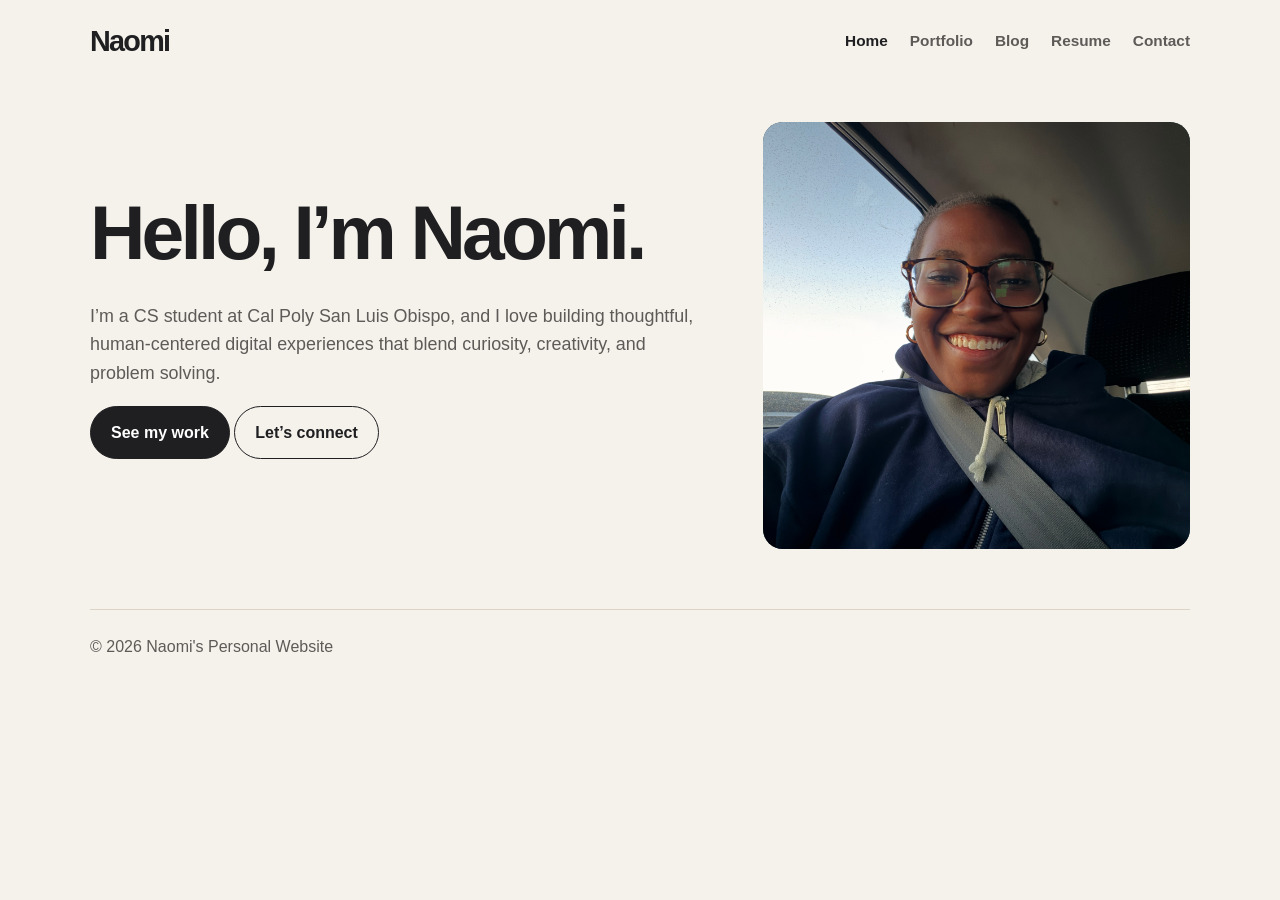
<file: index.html>
<!DOCTYPE html>
<html lang="en">
  <head>
    <meta charset="UTF-8" />
    <meta name="viewport" content="width=device-width, initial-scale=1.0" />
    <title>Naomi | Personal Website</title>
    <link rel="stylesheet" href="styles.css" />
  </head>
  <body>
    <header class="site-header">
      <a class="brand" href="index.html">Naomi</a>
      <nav aria-label="Main navigation">
        <ul class="nav-list">
          <li><a href="index.html" aria-current="page">Home</a></li>
          <li><a href="portfolio.html">Portfolio</a></li>
          <li><a href="blog.html">Blog</a></li>
          <li><a href="resume.html">Resume</a></li>
          <li><a href="contact.html">Contact</a></li>
        </ul>
      </nav>
    </header>

    <main class="page-shell">
      <section class="hero" aria-labelledby="home-title">
        <div>
          <h1 id="home-title">Hello, I’m Naomi.</h1>
          <p class="lede">
            I’m a CS student at Cal Poly San Luis Obispo, and I love building thoughtful,
            human-centered digital experiences that blend curiosity, creativity, and problem solving.
          </p>

          <div class="hero-actions">
            <a class="button" href="portfolio.html">See my work</a>
            <a class="button secondary" href="contact.html">Let’s connect</a>
          </div>
        </div>

        <div class="portrait-panel" aria-label="Profile introduction card">
           <div class="portrait-circle" aria-hidden="true">
             <img
               src="IMG_0418.JPG"
               alt="Naomi portrait"
               class="profile-photo"
             />
           </div>
         </div>
       </div>
      </section>
    </main>

    <footer>© 2026 Naomi's Personal Website </footer>
  </body>
</html>
</file>
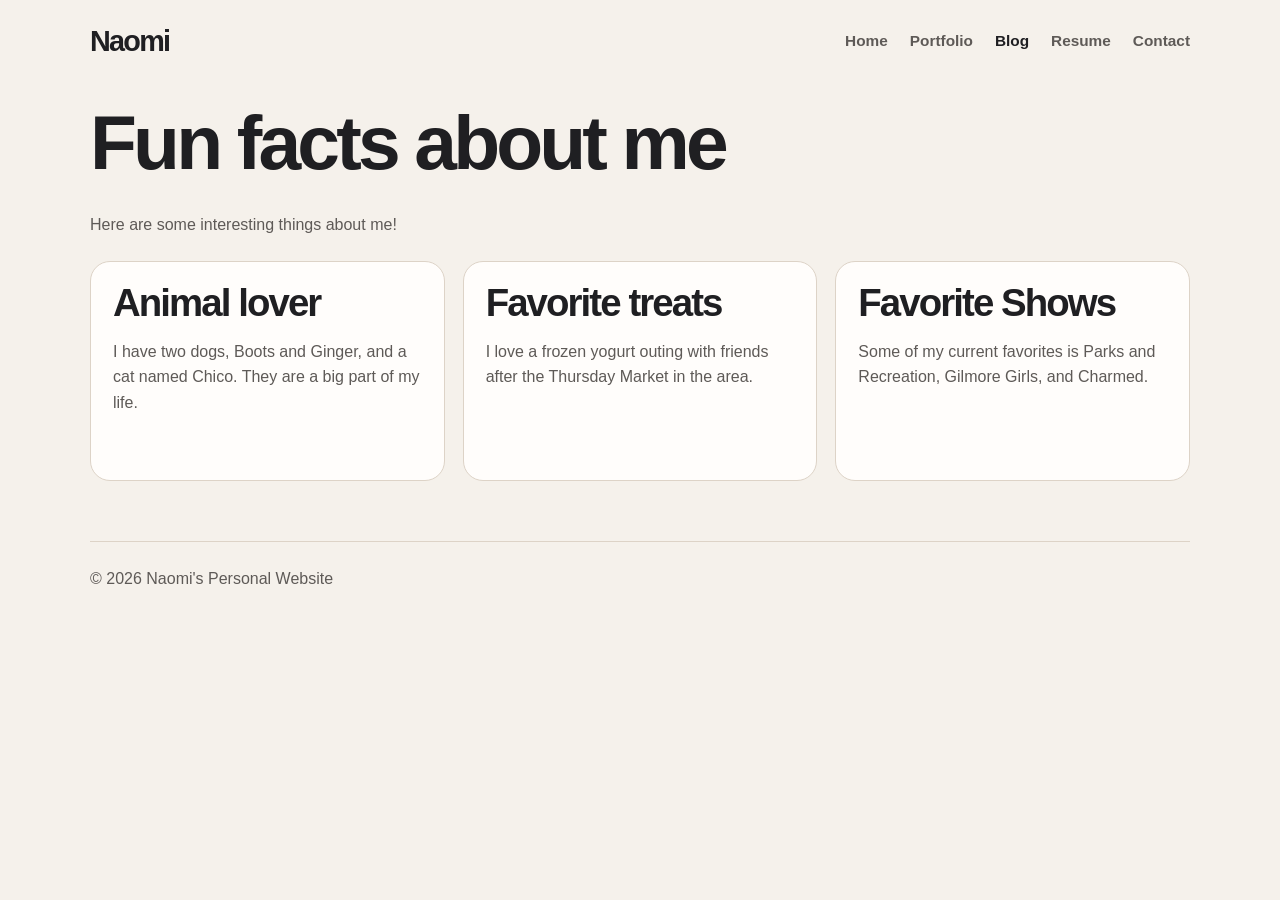
<file: blog.html>
<!DOCTYPE html>
<html lang="en">
  <head>
    <meta charset="UTF-8" />
    <meta name="viewport" content="width=device-width, initial-scale=1.0" />
    <title>Blog | Naomi</title>
    <link rel="stylesheet" href="styles.css" />
  </head>
  <body>
    <header class="site-header">
      <a class="brand" href="index.html">Naomi</a>
      <nav aria-label="Main navigation">
        <ul class="nav-list">
          <li><a href="index.html">Home</a></li>
          <li><a href="portfolio.html">Portfolio</a></li>
          <li><a href="blog.html" aria-current="page">Blog</a></li>
          <li><a href="resume.html">Resume</a></li>
          <li><a href="contact.html">Contact</a></li>
        </ul>
      </nav>
    </header>

    <main class="page-shell">
      <div class="section-heading">
        <h1>Fun facts about me</h1>
        <p>Here are some interesting things about me!</p>
      </div>

      <div class="card-grid">
        <article class="card">
          <h2>Animal lover</h2>
          <p>I have two dogs, Boots and Ginger, and a cat named Chico. They are a big part of my life.</p>
        </article>

        <article class="card">
          <h2>Favorite treats</h2>
          <p>I love a frozen yogurt outing with friends after the Thursday Market in the area.</p>
        </article>

        <article class="card">
          <h2>Favorite Shows</h2>
          <p>Some of my current favorites is Parks and Recreation, Gilmore Girls, and Charmed.</p>
        </article>
      </div>
    </main>

    <footer>© 2026 Naomi's Personal Website</footer>
  </body>
</html>
</file>
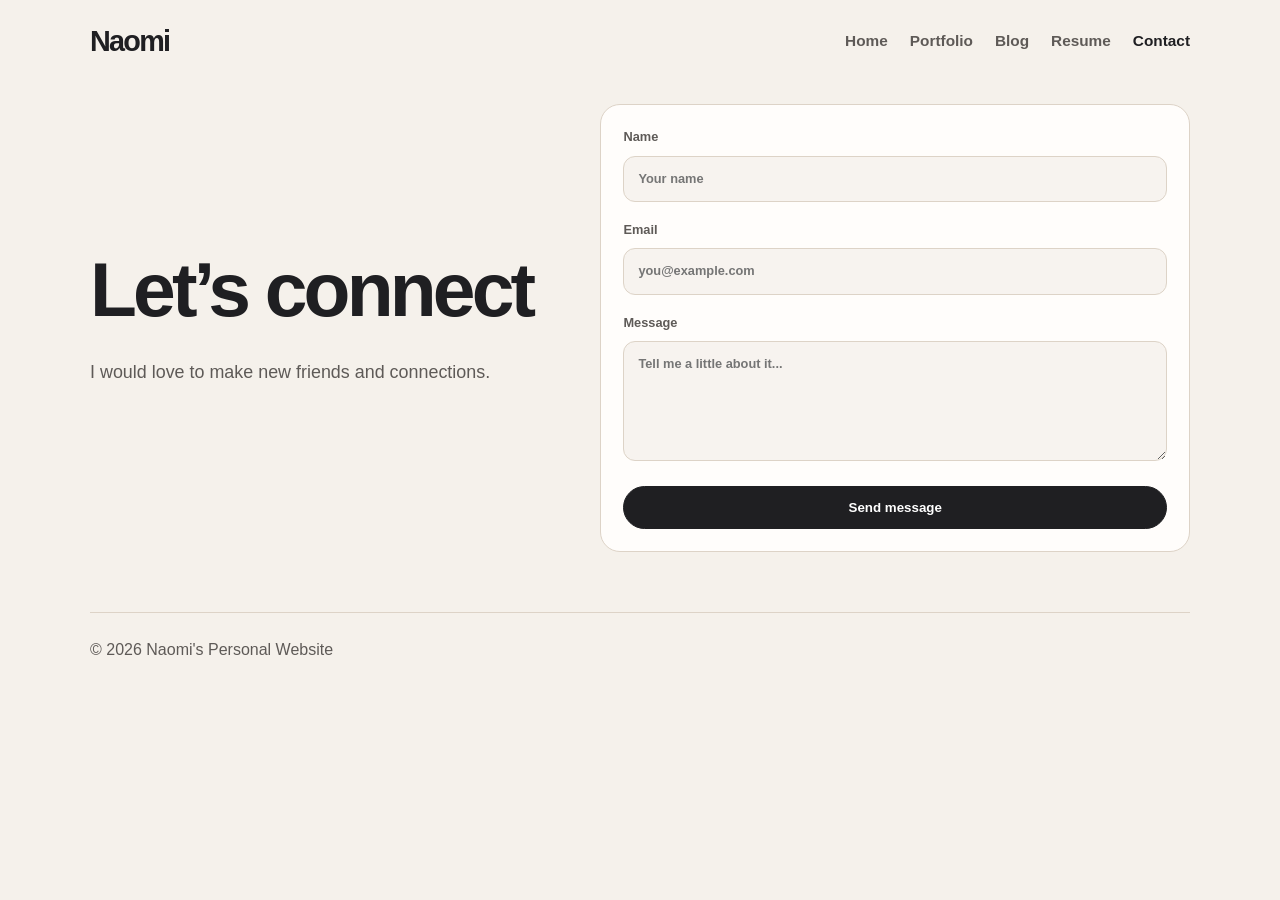
<file: contact.html>
<!DOCTYPE html>
<html lang="en">
  <head>
    <meta charset="UTF-8" />
    <meta name="viewport" content="width=device-width, initial-scale=1.0" />
    <title>Contact | Naomi</title>
    <link rel="stylesheet" href="styles.css" />
  </head>
  <body>
    <header class="site-header">
      <a class="brand" href="index.html">Naomi</a>
      <nav aria-label="Main navigation">
        <ul class="nav-list">
          <li><a href="index.html">Home</a></li>
          <li><a href="portfolio.html">Portfolio</a></li>
          <li><a href="blog.html">Blog</a></li>
          <li><a href="resume.html">Resume</a></li>
          <li><a href="contact.html" aria-current="page">Contact</a></li>
        </ul>
      </nav>
    </header>

    <main class="page-shell">
      <div class="contact-layout">
        <div>
          <h1>Let’s connect</h1>
          <p class="lede">I would love to make new friends and connections.</p>
        </div>

        <div class="contact-card">
          <form>
            <label for="name">
              Name
              <input id="name" name="name" type="text" placeholder="Your name" />
            </label>
            <label for="email">
              Email
              <input id="email" name="email" type="email" placeholder="you@example.com" />
            </label>
            <label for="message">
              Message
              <textarea id="message" name="message" placeholder="Tell me a little about it..."></textarea>
            </label>
            <button class="button" type="submit">Send message</button>
          </form>
        </div>
      </div>
    </main>

    <footer>© 2026 Naomi's Personal Website</footer>
  </body>
</html>
</file>
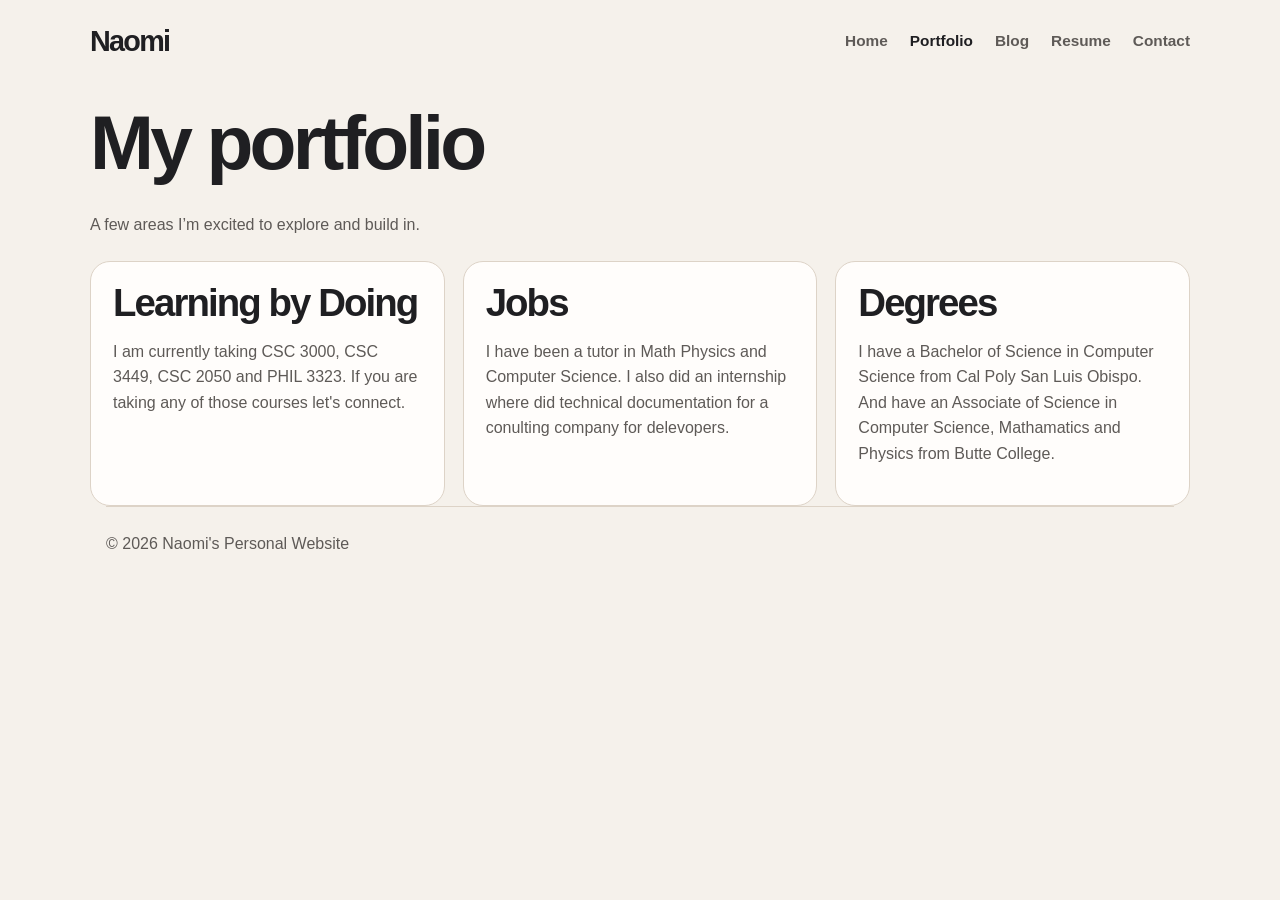
<file: portfolio.html>
<!DOCTYPE html>
<html lang="en">
  <head>
    <meta charset="UTF-8" />
    <meta name="viewport" content="width=device-width, initial-scale=1.0" />
    <title>Portfolio | Naomi</title>
    <link rel="stylesheet" href="styles.css" />
  </head>
  <body>
    <header class="site-header">
      <a class="brand" href="index.html">Naomi</a>
      <nav aria-label="Main navigation">
        <ul class="nav-list">
          <li><a href="index.html">Home</a></li>
          <li><a href="portfolio.html" aria-current="page">Portfolio</a></li>
          <li><a href="blog.html">Blog</a></li>
          <li><a href="resume.html">Resume</a></li>
          <li><a href="contact.html">Contact</a></li>
        </ul>
      </nav>
    </header>

    <main class="page-shell">
      <div class="section-heading">
        <h1>My portfolio</h1>
        <p>A few areas I’m excited to explore and build in.</p>
      </div>

      <div class="card-grid">
        <article class="card">
          <h2>Learning by Doing</h2>
          <p>
            I am currently taking CSC 3000, CSC 3449, CSC 2050 and PHIL 3323. If you are taking any of those courses let's connect.
          </p>
        </article>

        <article class="card">
          <h2>Jobs</h2>
          <p>
              I have been a tutor in Math Physics and Computer Science. I also did an internship where did technical documentation for a conulting company for delevopers.
          </p>
        </article>

        <article class="card">
          <h2>Degrees</h2>
          <p>
            I have a Bachelor of Science in Computer Science from Cal Poly San Luis Obispo. And have an Associate of Science in Computer Science, Mathamatics and Physics from Butte College. 
          </p>
        </article>
      </div>

    
    <footer>© 2026 Naomi's Personal Website </footer>
  </body>
</html>
</file>
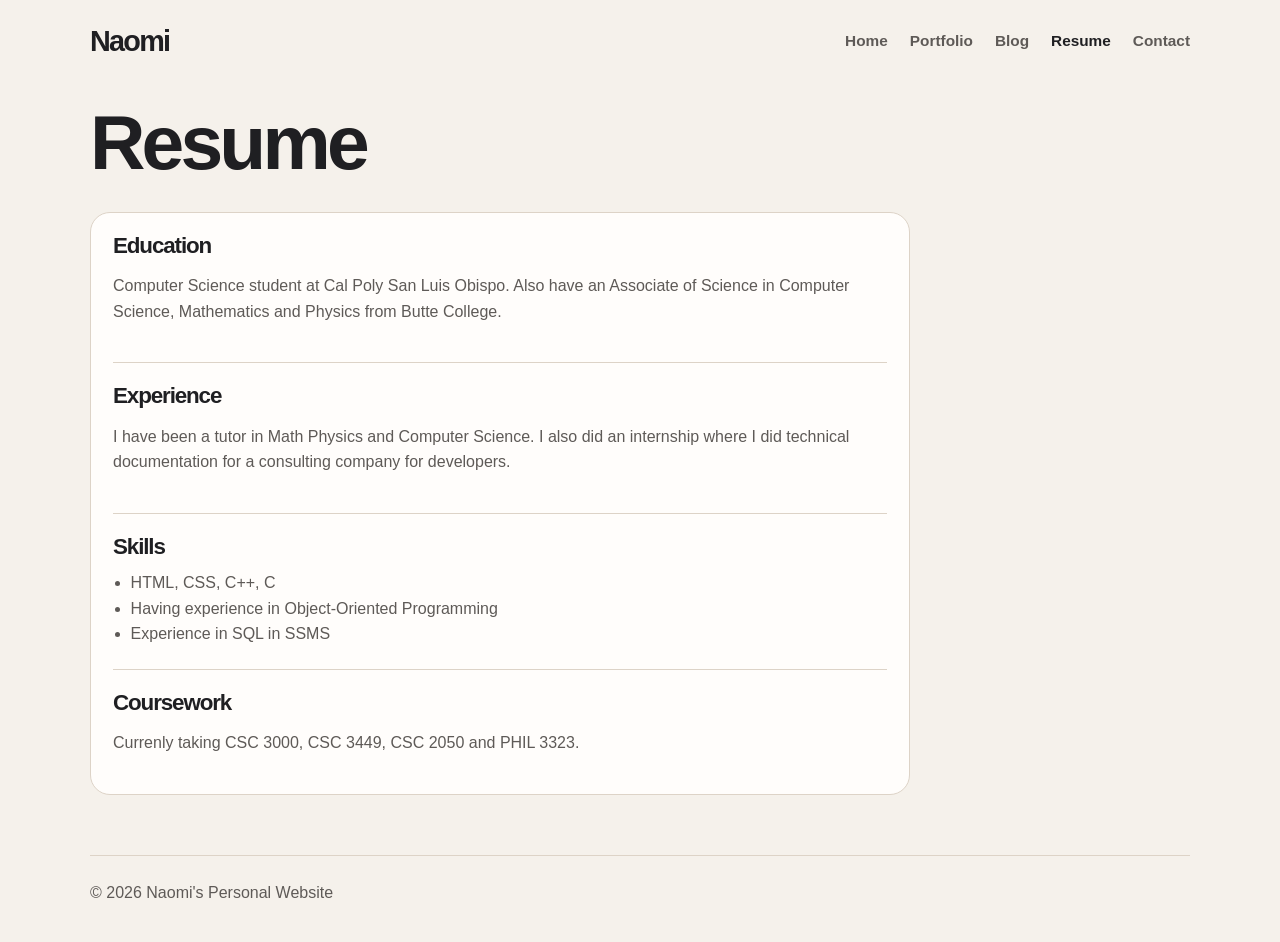
<file: resume.html>
<!DOCTYPE html>
<html lang="en">
  <head>
    <meta charset="UTF-8" />
    <meta name="viewport" content="width=device-width, initial-scale=1.0" />
    <title>Resume | Naomi</title>
    <link rel="stylesheet" href="styles.css" />
  </head>
  <body>
    <header class="site-header">
      <a class="brand" href="index.html">Naomi</a>
      <nav aria-label="Main navigation">
        <ul class="nav-list">
         <li><a href="index.html">Home</a></li>
         <li><a href="portfolio.html">Portfolio</a></li>
         <li><a href="blog.html">Blog</a></li>
         <li><a href="resume.html" aria-current="page">Resume</a></li>
         <li><a href="contact.html">Contact</a></li>
        </ul>
      </nav>
    </header>

    <main class="page-shell">
      <div class="section-heading">
        <h1>Resume</h1>
      </div>

      <div class="resume">
        <section class="section">
         <h2 class="section-title">Education</h2>
         <p>Computer Science student at Cal Poly San Luis Obispo. Also have an Associate of Science in Computer Science, Mathematics and Physics from Butte College.</p>
        </section>

        <section class="section">
         <h2 class="section-title">Experience</h2>
         <p>I have been a tutor in Math Physics and Computer Science. I also did an internship where I did technical documentation for a consulting company for developers.</p>
        </section>

        <section class="section">
         <h2 class="section-title">Skills</h2>
         <ul>
           <li>HTML, CSS, C++, C</li>
           <li> Having experience in Object-Oriented Programming</li>
           <li> Experience in SQL in SSMS</li>
         </ul>
        </section>

        <section class="section">
         <h2 class="section-title">Coursework</h2>
         <p>Currenly taking CSC 3000, CSC 3449, CSC 2050 and PHIL 3323.</p>
        </section>
      </div>
    </main>

    <footer>© 2026 Naomi's Personal Website</footer>
  </body>
</html>
</file>
<file: styles.css>
:root {
  --bg: #f5f1eb;
  --paper: #fffdfb;
  --ink: #1f1f22;
  --muted: #5e5a57;
  --line: #ddd3c7;
  --accent: #2f4f50;
}

* { box-sizing: border-box; }

html { scroll-behavior: smooth; }

body {
  margin: 0;
  background: var(--bg);
  color: var(--ink);
  font-family: Arial, Helvetica, sans-serif;
  line-height: 1.6;
}

a { color: inherit; text-decoration: none; }

img {
  display: block;
  max-width: 100%;
}

.site-header,
.page-shell,
footer {
  width: min(1100px, calc(100% - 32px));
  margin: 0 auto;
}

.site-header {
  display: flex;
  align-items: center;
  justify-content: space-between;
  padding: 18px 0 12px;
}

.brand {
  font-size: clamp(1.8rem, 2vw, 2.4rem);
  font-weight: 700;
  letter-spacing: -0.06em;
}

.nav-list {
  display: flex;
  gap: 22px;
  list-style: none;
  margin: 0;
  padding: 0;
}

.nav-list a {
  color: var(--muted);
  font-size: 0.96rem;
  font-weight: 600;
}

.nav-list a[aria-current="page"],
.nav-list a:hover {
  color: var(--ink);
}

.page-shell {
  padding: 28px 0 60px;
}

.hero {
  display: grid;
  grid-template-columns: 1.2fr 0.8fr;
  gap: 32px;
  align-items: center;
}

.eyebrow {
  margin: 0 0 14px;
  color: var(--accent);
  font-size: 0.72rem;
  font-weight: 700;
  letter-spacing: 0.14em;
  text-transform: uppercase;
}

h1, h2, h3 {
  margin: 0 0 0.4em;
  color: var(--ink);
  line-height: 1;
  letter-spacing: -0.05em;
  font-weight: 700;
}

h1 {
  max-width: 700px;
  font-size: clamp(3rem, 6vw, 5.2rem);
}

h2 {
  font-size: clamp(1.8rem, 3vw, 2.8rem);
}

.lede {
  max-width: 620px;
  margin-top: 18px;
  color: var(--muted);
  font-size: 1.12rem;
}

.button {
  display: inline-block;
  padding: 13px 20px;
  border: 1px solid var(--ink);
  border-radius: 999px;
  background: var(--ink);
  color: #fff;
  font-weight: 700;
}

.button.secondary {
  background: transparent;
  color: var(--ink);
}

.quick-stats {
  display: flex;
  flex-wrap: wrap;
  gap: 24px;
  margin: 28px 0 0;
  padding: 0;
  list-style: none;
}

.quick-stats strong {
  display: block;
  color: var(--ink);
  font-size: 1.8rem;
  letter-spacing: -0.06em;
}

.portrait-card {
  padding: 18px;
  background: var(--paper);
  border: 1px solid var(--line);
  border-radius: 24px;
}

.portrait-circle {
  display: grid;
  place-items: center;
  width: 100%;
  margin-top: 18px;
  aspect-ratio: 1 / 1;
  overflow: hidden;
  border-radius: 20px;
  background: var(--accent);
  color: white;
}

.profile-photo {
  display: block;
  width: 100%;
  height: 100%;
  object-fit: cover;
}

.section-heading {
  margin-bottom: 24px;
}

.section-heading p {
  color: var(--muted);
}

.card-grid,
.showcase-wrapper {
  display: grid;
  grid-template-columns: repeat(3, minmax(0, 1fr));
  gap: 18px;
}

.card,
.showcase-card,
.feature-callout,
.contact-card,
.resume {
  background: var(--paper);
  border: 1px solid var(--line);
  border-radius: 20px;
  padding: 22px;
}

.card {
  min-height: 220px;
}

.tag {
  display: inline-block;
  margin-bottom: 10px;
  color: var(--accent);
  font-size: 0.68rem;
  font-weight: 700;
  letter-spacing: 0.12em;
  text-transform: uppercase;
}

.card p,
.showcase-card p,
.resume p,
.resume li,
label,
.contact-links a,
.contact-card p {
  color: var(--muted);
}

.showcase-wrapper {
  grid-template-columns: 0.9fr 1.1fr;
  margin-top: 30px;
}

.feature-callout ul,
.resume ul {
  margin: 12px 0 0;
  padding-left: 1.1rem;
}

.visual-block {
  min-height: 180px;
  margin-top: 20px;
  border-radius: 16px;
  background: rgba(47, 79, 80, 0.08);
}

.resume {
  max-width: 820px;
}

.section {
  padding: 22px 0;
  border-bottom: 1px solid var(--line);
}

.section:first-child { padding-top: 0; }
.section:last-child {
  border-bottom: 0;
  padding-bottom: 0;
}

.section-title {
  margin-bottom: 10px;
  font-size: 1.4rem;
}

.contact-layout {
  display: grid;
  grid-template-columns: 0.9fr 1.1fr;
  gap: 28px;
  align-items: center;
}

.contact-card form {
  display: grid;
  gap: 18px;
}

label {
  display: block;
  font-size: 0.8rem;
  font-weight: 700;
}

input,
textarea {
  width: 100%;
  margin-top: 8px;
  background: #f7f3ef;
  border: 1px solid var(--line);
  border-radius: 12px;
  padding: 12px 14px;
  font: inherit;
}

textarea {
  min-height: 120px;
  resize: vertical;
}

.contact-links {
  display: flex;
  flex-wrap: wrap;
  gap: 16px;
  margin-top: 18px;
}

footer {
  padding: 24px 0 36px;
  color: var(--muted);
  border-top: 1px solid var(--line);
}

@media (max-width: 820px) {
  .hero,
  .showcase-wrapper,
  .contact-layout,
  .card-grid {
    grid-template-columns: 1fr;
  }

  .site-header {
    flex-direction: column;
    align-items: flex-start;
    gap: 12px;
  }

  .nav-list {
    flex-wrap: wrap;
    gap: 12px 18px;
  }
}

@media (max-width: 560px) {
  .site-header,
  .page-shell,
  footer {
    width: min(100% - 20px, 1100px);
  }

  .button {
    width: 100%;
    text-align: center;
  }

  .hero-actions {
    flex-direction: column;
  }
}
</file>
